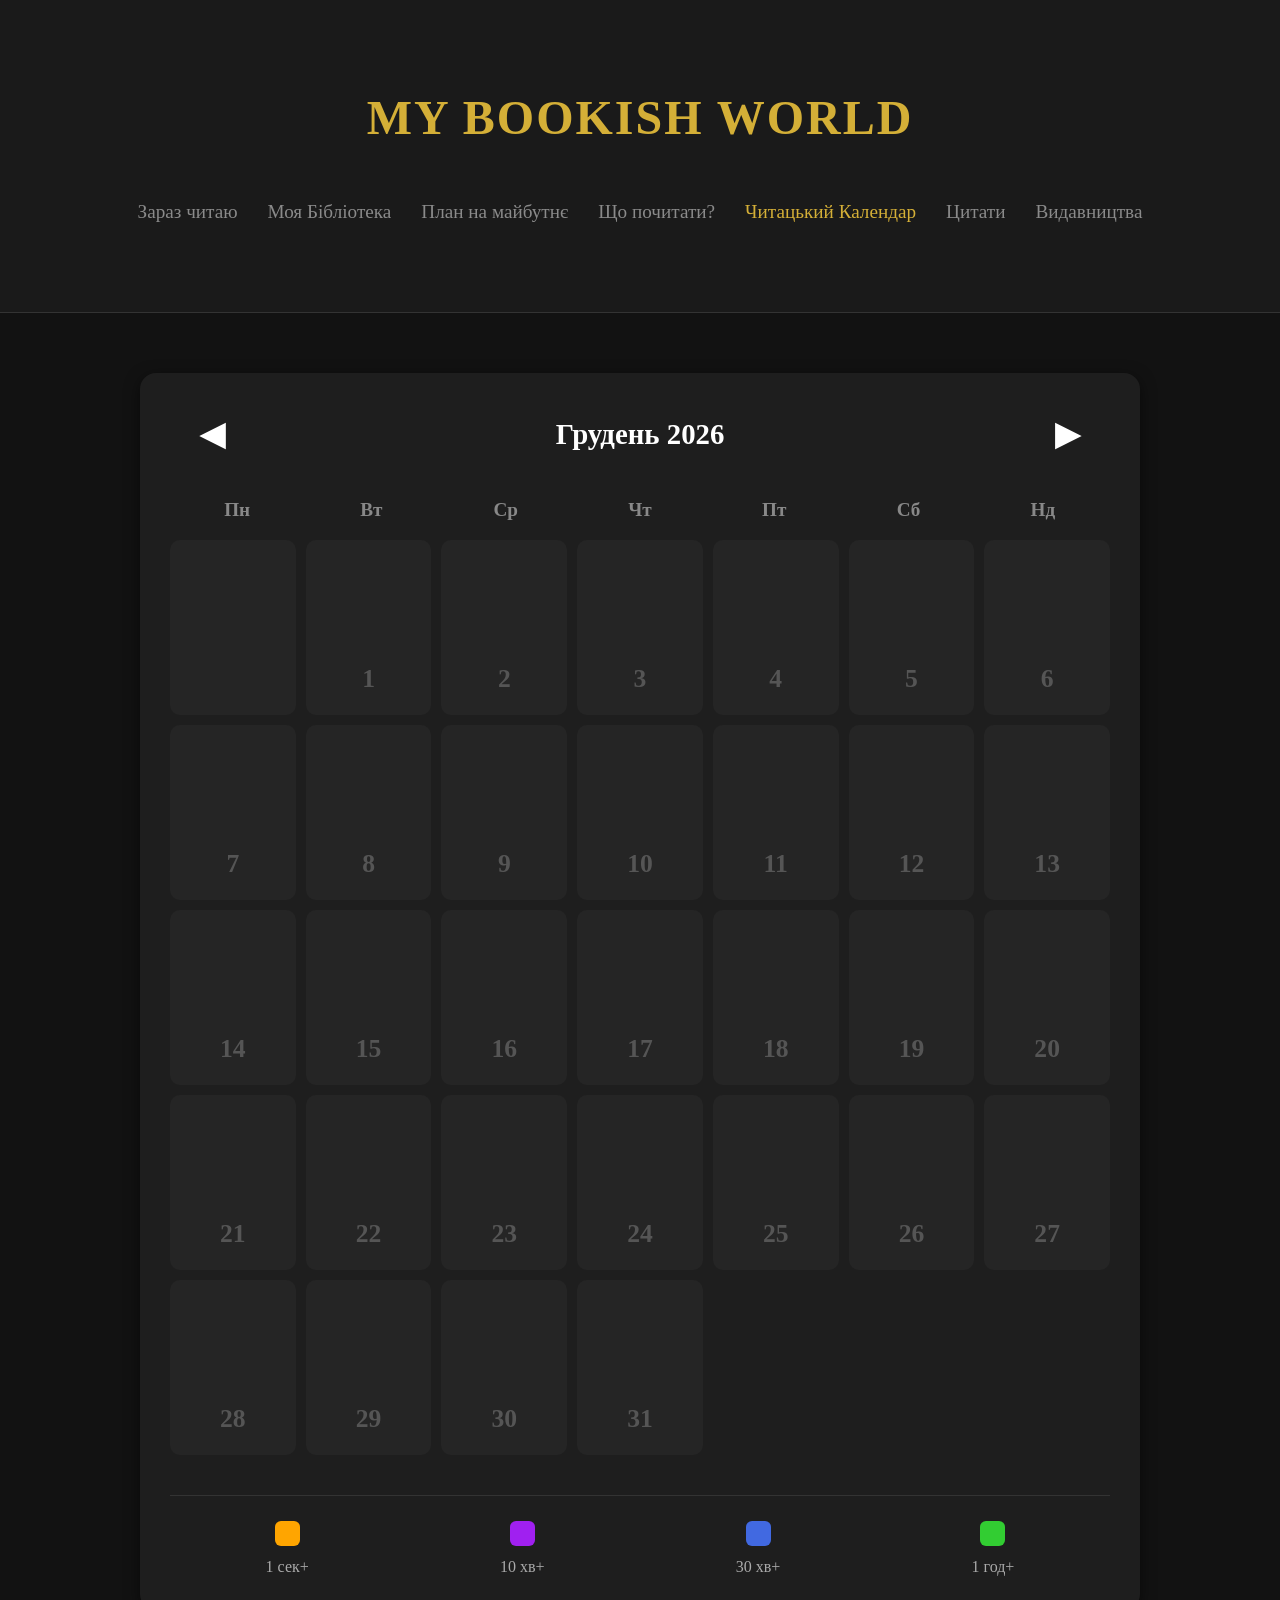
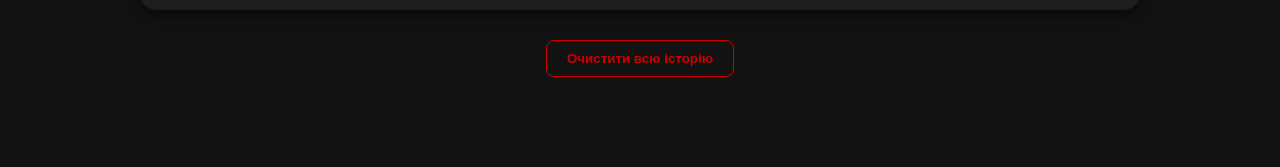
<file: analytics.html>
<!DOCTYPE html>
<html lang="uk">
<head>
    <meta charset="UTF-8">
    <meta name="viewport" content="width=device-width, initial-scale=1.0">
    <title>Календар читання - My Bookish World</title>
    <link rel="stylesheet" href="style.css?v=2">
    <style>
        /* Стилі спеціально для календаря */
        /* Загальна обгортка календаря */
        .calendar-wrapper {
            background: #1e1e1e;
            padding: 30px;
            border-radius: 16px;
            max-width: 1000px; /* Збільшили ширину з 700px до 1000px */
            margin: 0 auto;
            box-shadow: 0 4px 15px rgba(0,0,0,0.5);
        }
        .calendar-header {
            display: flex;
            justify-content: space-between;
            align-items: center;
            margin-bottom: 30px;
        }
        .calendar-header button {
            background: none;
            border: none;
            color: white;
            font-size: 2rem; /* Більші стрілочки */
            cursor: pointer;
            transition: color 0.2s;
        }
        .calendar-header button:hover {
            color: #d4af37;
        }
        .calendar-header h3 {
            margin: 0;
            color: white;
            font-size: 1.8rem; /* Більший шрифт місяця */
            text-transform: capitalize;
        }
        .weekdays {
            display: grid;
            grid-template-columns: repeat(7, 1fr);
            text-align: center;
            font-weight: bold;
            color: #888;
            margin-bottom: 15px;
            font-size: 1.2rem; /* Більші дні тижня */
        }
        .days-grid {
            display: grid;
            grid-template-columns: repeat(7, 1fr);
            gap: 10px; /* Більше простору між днями */
            text-align: center;
        }
        /* Клітинка дня */
        .day-cell {
            min-height: 160px; /* Збільшили висоту комірки (було 110px) */
            display: flex;
            flex-direction: column;
            align-items: center;
            justify-content: flex-end;
            padding-bottom: 15px;
            border-radius: 10px;
            position: relative;
            background: rgba(255, 255, 255, 0.03); /* Зробили фон клітинок трішки помітнішим */
            transition: background 0.2s;
        }

        .day-cell:hover {
            background: rgba(255, 255, 255, 0.06); /* Клітинка трохи підсвічується, коли наводите мишку */
        }

        .day-number {
            font-size: 1.6rem; /* Великі цифри дат (було 1.1rem) */
            font-weight: bold;
            color: #555; 
        }
        /* Обкладинка книги */
        .mini-cover {
            width: 80px;  /* Збільшили ширину фото (було 50px) */
            height: 120px; /* Збільшили висоту фото (було 75px) */
            object-fit: cover;
            border-radius: 6px;
            margin-bottom: 10px;
            box-shadow: 0 4px 12px rgba(0,0,0,0.8);
            transition: transform 0.2s;
            position: relative; /* Необхідно для z-index нижче */
        }
        .mini-cover:hover {
            transform: scale(1.15); /* Обкладинка ще сильніше збільшується при наведенні */
            z-index: 10; /* Щоб при збільшенні обкладинка не ховалася під інші дні */
            cursor: pointer;
        }
        
        /* Кольори для часу читання */
        .color-1 { color: #FFA500; } /* Помаранчевий: 1 сек+ */
        .color-2 { color: #A020F0; } /* Фіолетовий: 10 хв+ */
        .color-3 { color: #4169E1; } /* Синій: 30 хв+ */
        .color-4 { color: #32CD32; } /* Зелений: 1 год+ */

        /* Легенда */
        .legend {
            display: flex;
            justify-content: space-around;
            margin-top: 40px;
            border-top: 1px solid #333;
            padding-top: 25px;
        }
        .legend-item {
            display: flex;
            flex-direction: column;
            align-items: center;
            font-size: 1rem; /* Більший текст легенди */
            color: #aaa;
        }
        .legend-color {
            width: 25px; /* Більші квадратики кольорів */
            height: 25px;
            border-radius: 6px;
            margin-bottom: 8px;
        }
    </style>
</head>
<body>

    <header>
        <h1>My Bookish World</h1>
        <nav>
            <ul>
                <li><a href="index.html">Зараз читаю</a></li>
                <li><a href="library.html">Моя Бібліотека</a></li>
                <li><a href="tbr.html">План на майбутнє</a></li>
                <li><a href="tbr.html#random-section">Що почитати?</a></li>
                <li><a href="analytics.html" style="color: #d4af37;">Читацький Календар</a></li>
                <li><a href="quotes.html">Цитати</a></li>
                <li><a href="publishers.html">Видавництва</a></li>
                
            </ul>
        </nav>
    </header>

    <main style="padding: 20px;">
        <div class="calendar-wrapper">
            <div class="calendar-header">
                <button onclick="changeMonth(-1)">◀</button>
                <h3 id="month-year-display">Місяць Рік</h3>
                <button onclick="changeMonth(1)">▶</button>
            </div>
            
            <div class="weekdays">
                <div>Пн</div><div>Вт</div><div>Ср</div><div>Чт</div><div>Пт</div><div>Сб</div><div>Нд</div>
            </div>
            
            <div class="days-grid" id="calendar-days">
                </div>

            <div class="legend">
                <div class="legend-item"><div class="legend-color" style="background: #FFA500;"></div>1 сек+</div>
                <div class="legend-item"><div class="legend-color" style="background: #A020F0;"></div>10 хв+</div>
                <div class="legend-item"><div class="legend-color" style="background: #4169E1;"></div>30 хв+</div>
                <div class="legend-item"><div class="legend-color" style="background: #32CD32;"></div>1 год+</div>
            </div>
        </div>
        
        <button onclick="clearAnalytics()" style="margin: 30px auto; display: block; background: transparent; color: #cc0000; border: 1px solid #cc0000; padding: 10px 20px; border-radius: 8px; cursor: pointer;">
            Очистити всю історію
        </button>
    </main>
    <script src="script.js"></script>
    <script src="script4.js"></script>
</body>
</html>
</file>
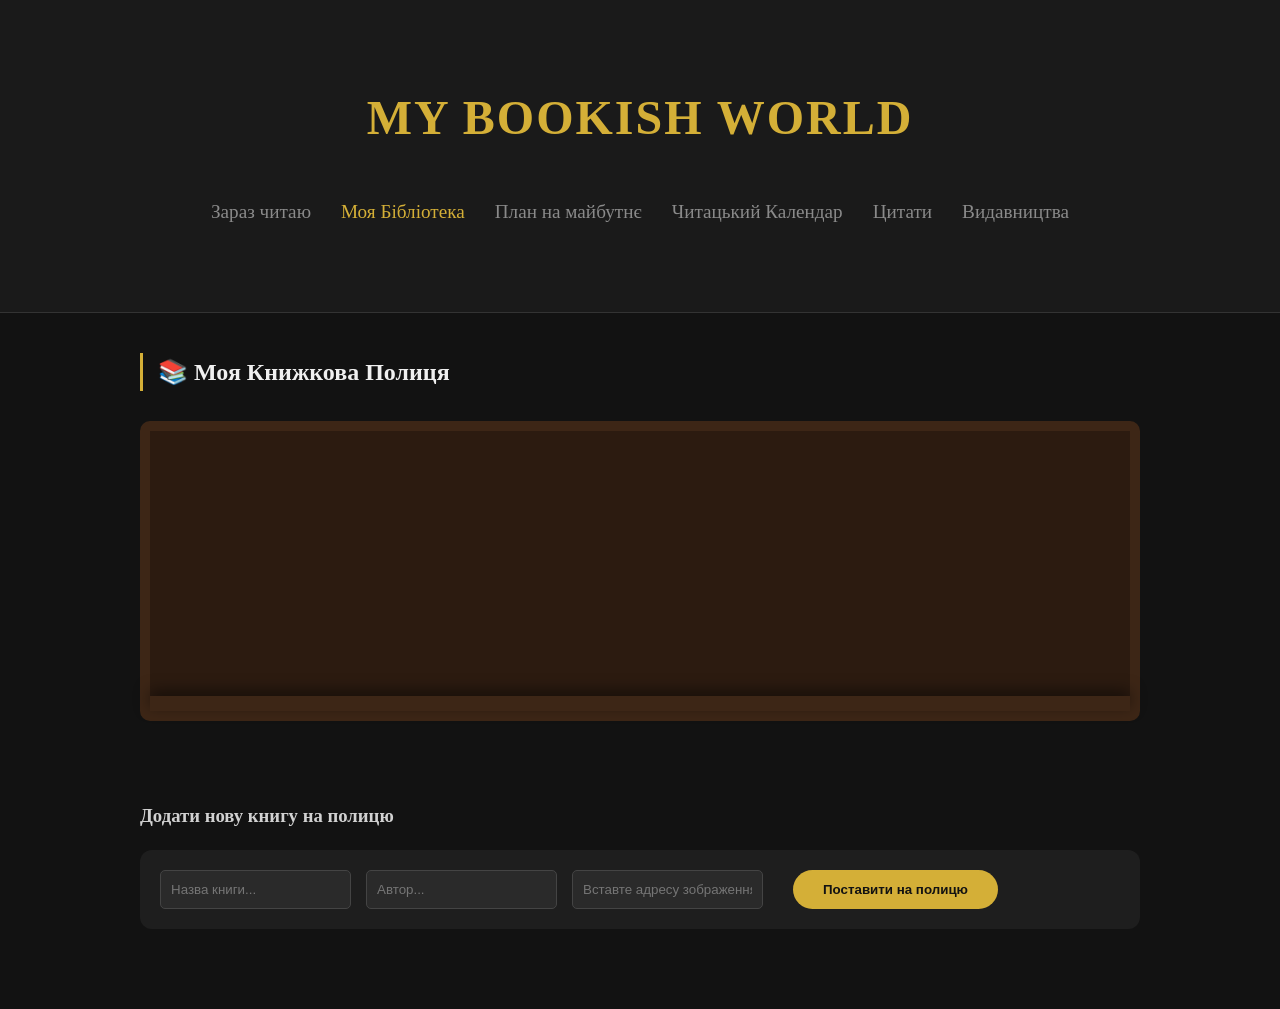
<file: library.html>
<!DOCTYPE html>
<html lang="uk">
<head>
    <meta charset="UTF-8">
    <meta name="viewport" content="width=device-width, initial-scale=1.0">
    <title>Бібліотека</title>
    <link rel="stylesheet" href="style.css">
</head>
<body>

<header>
    <h1>My Bookish World</h1>
    <nav>
        <ul>
            <li><a href="index.html">Зараз читаю</a></li>
            <li><a href="library.html"style="color: #d4af37;">Моя Бібліотека</a></li>
            <li><a href="tbr.html">План на майбутнє</a></li>
            <li><a href="analytics.html">Читацький Календар</a></li>
            <li><a href="quotes.html">Цитати</a></li>
            <li><a href="publishers.html">Видавництва</a></li>
        </ul>
    </nav>
</header>

<main>
    <section id="library-display">
        <h2>📚 Моя Книжкова Полиця</h2>
        <div class="bookshelf" id="bookshelf-container"></div>
    </section>

    <section id="add-book-section">
        <h3>Додати нову книгу на полицю</h3>
        <div class="form-container">
            <input type="text" id="book-title" placeholder="Назва книги...">
            <input type="text" id="book-author" placeholder="Автор...">
            
            <input type="text" id="book-image-url" placeholder="Вставте адресу зображення (URL)..." oninput="previewFromUrl()">
            
            <div id="preview-container"></div>

            <button type="button" onclick="addNewBook()">Поставити на полицю</button>
        </div>
    </section>
</main>
<script src="script2.js"></script>
<button id="scrollTopBtn" onclick="scrollToTop()" title="Повернутися наверх">↑</button>
</body>
</html>
</file>
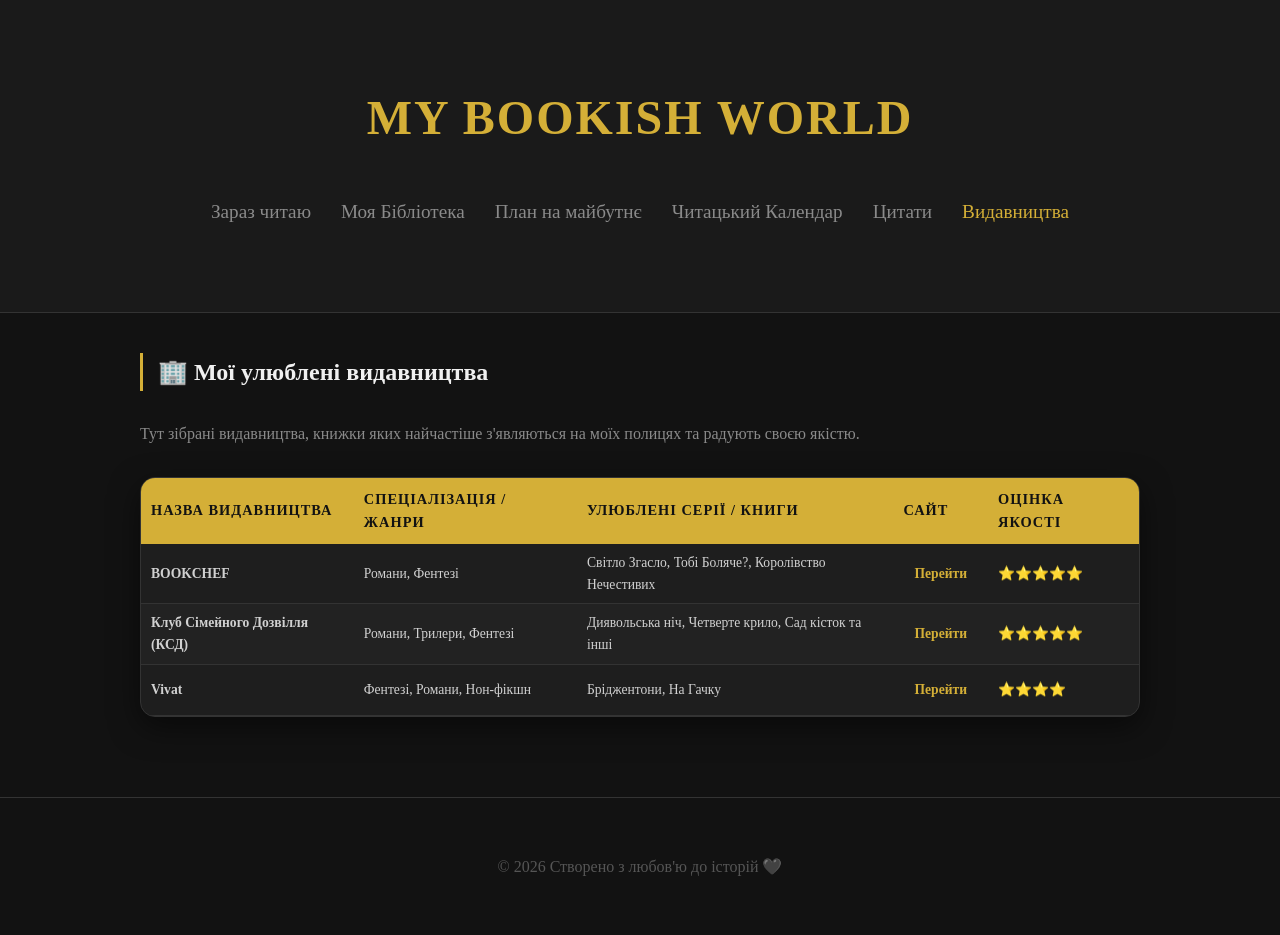
<file: publishers.html>
<!DOCTYPE html>
<html lang="uk">
<head>
    <meta charset="UTF-8">
    <meta name="viewport" content="width=device-width, initial-scale=1.0">
    <title>Мої улюблені видавництва</title>
    <link rel="stylesheet" href="style.css">
</head>
<body>
    <header>
        <h1>My Bookish World</h1>
        <nav>
            <ul>
                <li><a href="index.html">Зараз читаю</a></li>
                <li><a href="library.html">Моя Бібліотека</a></li>
                <li><a href="tbr.html">План на майбутнє</a></li>
                <li><a href="analytics.html">Читацький Календар</a></li>
                <li><a href="quotes.html">Цитати</a></li>
                <li><a href="publishers.html"style="color: #d4af37;">Видавництва</a></li>
            </ul>
        </nav>
    </header>

    <main>
        <section id="publishers-section">
            <h2>🏢 Мої улюблені видавництва</h2>
            <p style="margin-bottom: 20px; color: #8a8a8a;">Тут зібрані видавництва, книжки яких найчастіше з'являються на моїх полицях та радують своєю якістю.</p>
            
            <div class="table-container">
                <table class="publishers-table">
                    <thead>
                        <tr>
                            <th>Назва видавництва</th>
                            <th>Спеціалізація / Жанри</th>
                            <th>Улюблені серії / книги</th>
                            <th>Сайт</th>
                            <th>Оцінка якості</th>
                        </tr>
                    </thead>
                    <tbody>
                        <tr>
                            <td><strong>BOOKCHEF</strong></td>
                            <td>Романи, Фентезі</td>
                            <td>Світло Згасло, Тобі Боляче?, Королівство Нечестивих</td>
                            <td><a href="https://bookchef.ua/" target="_blank">Перейти</a></td>
                            <td>⭐⭐⭐⭐⭐</td>
                        </tr>
                        <tr>
                            <td><strong>Клуб Сімейного Дозвілля (КСД)</strong></td>
                            <td>Романи, Трилери, Фентезі</td>
                            <td>Диявольська ніч, Четверте крило, Сад кісток та інші</td>
                            <td><a href="https://bookclub.ua/" target="_blank">Перейти</a></td>
                            <td>⭐⭐⭐⭐⭐</td>
                        </tr>
                        <tr>
                            <td><strong>Vivat</strong></td>
                            <td>Фентезі, Романи, Нон-фікшн</td>
                            <td>Бріджентони, На Гачку</td>
                            <td><a href="https://vivat-book.com.ua/" target="_blank">Перейти</a></td>
                            <td>⭐⭐⭐⭐</td>
                        </tr>
                    </tbody>
                </table>
            </div>
        </section>
    </main>

    <footer>
        <p>© 2026 Створено з любов'ю до історій 🖤</p>
    </footer>
</body>
</html>
</file>
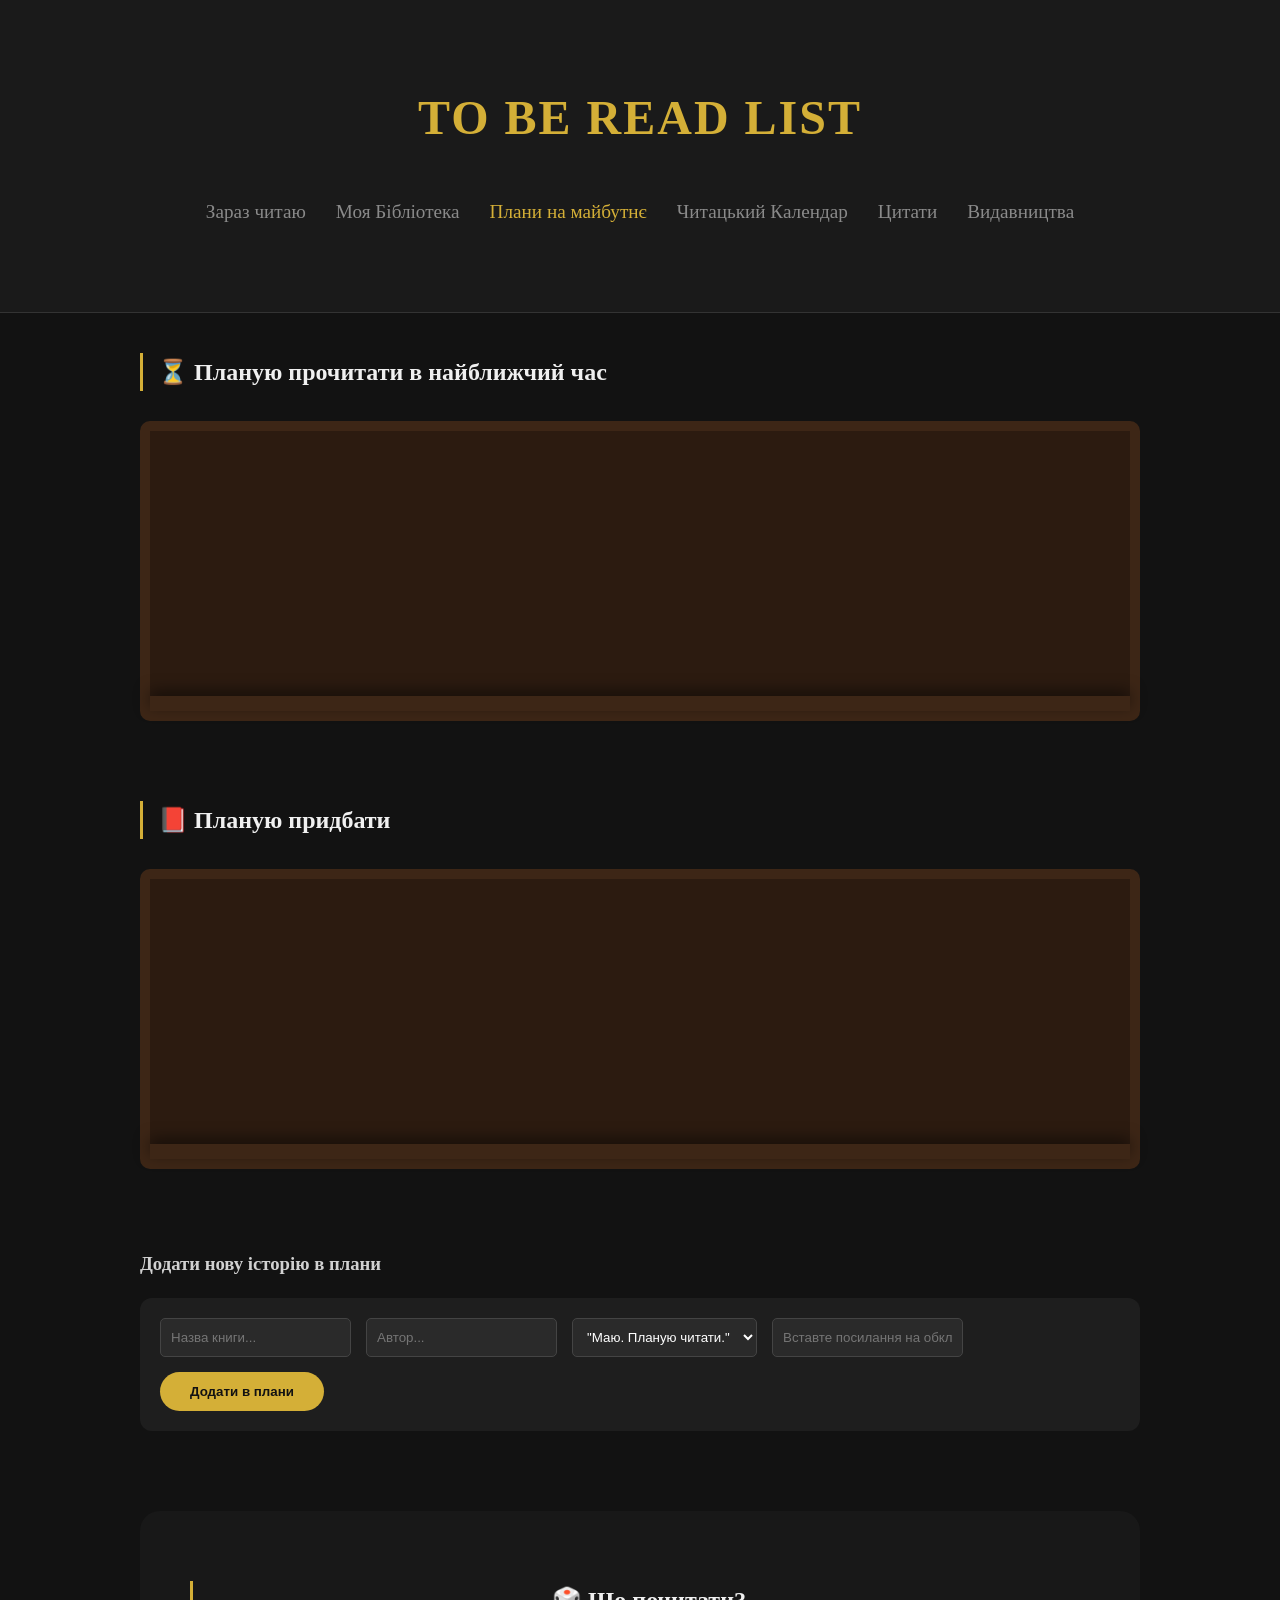
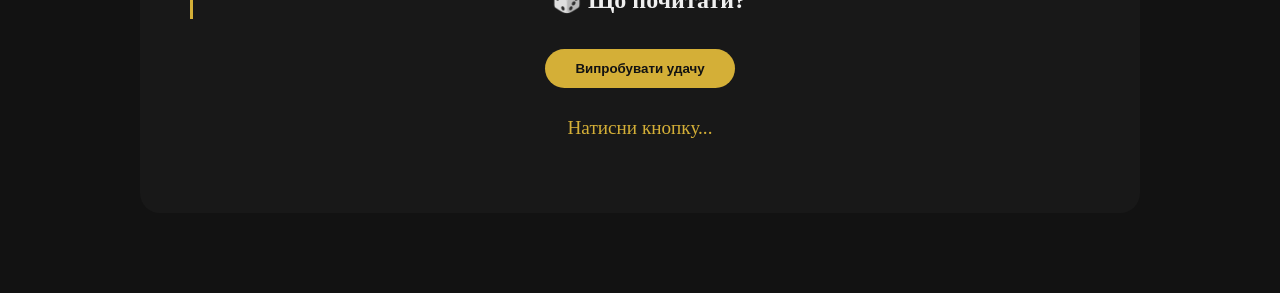
<file: tbr.html>
<!DOCTYPE html>
<html lang="uk">
<head>
    <meta charset="UTF-8">
    <meta name="viewport" content="width=device-width, initial-scale=1.0">
    <title>Плани на майбутнє</title>
    <link rel="stylesheet" href="style.css">
</head>
<body>
    <header>
        <h1>To Be Read List</h1>
        <nav>
            <ul>
                <li><a href="index.html">Зараз читаю</a></li>
                <li><a href="library.html">Моя Бібліотека</a></li>
                <li><a href="tbr.html"style="color: #d4af37;">Плани на майбутнє</a></li>
                <li><a href="analytics.html">Читацький Календар</a></li>
                <li><a href="quotes.html">Цитати</a></li>
                <li><a href="publishers.html">Видавництва</a></li>
                
            </ul>
        </nav>
    </header>

    <main>
        <section id="tbr-wishlist">
            <h2>⏳ Планую прочитати в найближчий час</h2>
            <div class="bookshelf" id="tbr-container"></div>
        </section>

        <section id="tbr-unread">
            <h2>📕 Планую придбати</h2>
            <div class="bookshelf" id="unread-container"></div>
        </section>

        <section id="add-book-section">
            <h3>Додати нову історію в плани</h3>
            <div class="form-container">
                <input type="text" id="book-title" placeholder="Назва книги...">
                <input type="text" id="book-author" placeholder="Автор...">
                
                <select id="shelf-type">
                    <option value="tbr">"Маю. Планую читати."</option>
                    <option value="unread">"Планую придбати"</option>
                </select>

                <input type="text" id="book-url" placeholder="Вставте посилання на обкладинку (URL)..." oninput="previewImageFromUrl()">
                
                <div id="preview-container"></div>
                <button type="button" onclick="addNewBookToTBR()">Додати в плани</button>
            </div>
        </section>
          <section id="random-section">
        <h2>🎲 Що почитати?</h2>
        <div class="random-card">
            <button id="dice-btn" onclick="getRandomBook()">Випробувати удачу</button>
            <p id="result-display">Натисни кнопку...</p>
        </div>
    </section>

    </main>

    <script src="script3.js"></script>
    <button id="scrollTopBtn" onclick="scrollToTop()" title="Повернутися наверх">↑</button>
</body>
</html>
</file>
<file: style.css>
/* --- ОСНОВНЕ ОФОРМЛЕННЯ --- */
body {
    background-color: #121212;
    color: #d1d1d1;
    font-family: 'Georgia', serif;
    margin: 0;
    scroll-behavior: smooth;
    line-height: 1.6;
}

header {
    background-color: #1a1a1a;
    padding: 3rem 1rem;
    text-align: center;
    border-bottom: 1px solid #333;
}

header h1 {
    font-size: 3rem;
    color: #d4af37;
    margin-bottom: 20px;
    letter-spacing: 2px;
    text-transform: uppercase;
}

/* --- НАВІГАЦІЯ --- */
nav ul {
    list-style: none;
    display: flex;
    justify-content: center;
    gap: 30px;
    padding: 20px 0;
}

nav ul li a {
    text-decoration: none;
    color: #8a8a8a;
    font-size: 1.2rem;
    transition: 0.3s;
}

nav ul li a:hover {
    color: #d4af37;
}

/* --- КОНТЕНТ ТА СЕКЦІЇ --- */
main {
    max-width: 1000px;
    margin: 40px auto;
    padding: 0 20px;
}

section {
    margin-bottom: 80px;
}

h2 {
    color: #f0f0f0;
    border-left: 3px solid #d4af37;
    padding-left: 15px;
    margin-bottom: 30px;
}

/* --- КАРТКА "ЗАРАЗ ЧИТАЮ" (ПОВЕРНУТО ВЛІВО ТА ВІДНОВЛЕНО КЛІК) --- */
.reading-card {
    display: flex;
    background: #1e1e1e;
    padding: 25px;
    border-radius: 12px;
    gap: 30px;
    align-items: center;
    border: 1px solid #333;

    /* ФІКС: Картка компактна, але стоїть зліва */
    width: fit-content; 
    margin: 0; /* Прибираємо auto, щоб не було центрування */
    
    box-shadow: 0 4px 20px rgba(0, 0, 0, 0.4);
}

/* Блок з текстом */
.reading-card .info {
    display: flex;
    flex-direction: column;
    gap: 10px;
    min-width: 300px;
}

/* ПОВЕРНУТО ВЛІВО: Заголовок секції "Зараз читаю" */
#now-reading h2 {
    text-align: left; /* Знову зліва */
    border-left: 3px solid #d4af37; /* Повертаємо золоту лінію */
    padding-left: 15px;
    margin-bottom: 30px;
}


/* ФІКС: Контейнер для фото, щоб по ньому можна було клікнути */
.cover-wrapper {
    position: relative;
    cursor: pointer;
    width: 150px; /* Фіксований розмір обгортки */
    height: 220px;
}

.now-reading-img {
    width: 100%;
    height: 100%;
    object-fit: cover;
    border-radius: 8px;
    box-shadow: 0 4px 15px rgba(0,0,0,0.5);
    display: block; /* Забираємо зайві відступи знизу */
}

/* Напис "Змінити фото" при наведенні */
.hover-hint {
    position: absolute;
    top: 0; 
    left: 0;
    width: 100%; 
    height: 100%;
    background: rgba(0,0,0,0.5);
    color: white;
    display: flex;
    align-items: center;
    justify-content: center;
    opacity: 0;
    transition: 0.3s;
    border-radius: 8px;
    font-size: 0.8rem;
    pointer-events: none; /* Клік проходить крізь текст до самої обгортки */
}

.cover-wrapper:hover .hover-hint {
    opacity: 1;
}

.now-reading-img {
    width: 150px;
    height: 220px;
    object-fit: cover;
    border-radius: 8px;
    box-shadow: 0 4px 15px rgba(0,0,0,0.5);
}

.cover-wrapper {
    position: relative;
    cursor: pointer;
}

.hover-hint {
    position: absolute;
    top: 0; left: 0;
    width: 150px; height: 220px;
    background: rgba(0,0,0,0.5);
    color: white;
    display: flex;
    align-items: center;
    justify-content: center;
    opacity: 0;
    transition: 0.3s;
    border-radius: 8px;
    font-size: 0.8rem;
}

.cover-wrapper:hover .hover-hint {
    opacity: 1;
}

/* --- ПРОГРЕС-БАР ТА КАЛЬКУЛЯТОР --- */
.progress-bar {
    background: #333;
    border-radius: 20px;
    height: 25px;
    width: 100%;
    margin-top: 15px;
    overflow: hidden;
}

.progress {
    background: linear-gradient(90deg, #d4af37, #b8952e);
    height: 100%;
    text-align: center;
    line-height: 25px;
    color: #000;
    font-size: 0.8rem;
    font-weight: bold;
    transition: 0.4s;
}

.pages-calc input {
    width: 80px;
    padding: 8px;
    background: #2a2a2a;
    border: 1px solid #444;
    color: white;
    border-radius: 4px;
    margin-right: 10px;
}

/* ЗОЛОТА КОЛЕКЦІЯ (СІТКА */
.book-item {
    display: flex;
    flex-direction: column;
    align-items: center; /* Центруємо все вертикально */
    text-align: center;

    
}

.grid-cover-wrapper {
    position: relative;
    width: 100%;
    height: 220px; 
    background: #1a1a1a;
    border-radius: 8px;
    overflow: hidden;
    border: 1px solid #333;
    display: flex;
    align-items: center;
    justify-content: center;
}

.grid-cover {
    width: 100%;
    height: 220px; 
    background-color: #1a1a1a;
    object-fit: contain; 
    transition: 0.3s;
    display: block;
}

/* ФІКС: ХРЕСТИК ПОСЕРЕДИНІ ТА ПРАВИЛЬНИЙ РОЗМІР */
.del-gold-btn {
    position: absolute;
    top: 5px;
    right: 5px;
    width: 24px;   /* Оптимальний розмір */
    height: 24px;
    background: rgba(204, 0, 0, 0.9);
    color: white;
    border: none;
    border-radius: 50%;
    cursor: pointer;
    
    /* Магія центрування хрестика всередині */
    display: flex;
    align-items: center;
    justify-content: center;
    
    font-size: 16px;
    line-height: 1; 
    z-index: 10;
    opacity: 0;
    transition: 0.2s;
}

.grid-cover-wrapper:hover .del-gold-btn {
    opacity: 1;
}

/* ФІКС: ОЦІНКА ПІД КНИЖКОЮ ПРЯМО ПО ЦЕНТРУ */
.book-item h4 {
    margin: 12px 0 4px 0;
    color: #f0f0f0;
    font-size: 1.1rem;
}

.gold-stars {
    color: #ffd700;
    font-size: 1.2rem;
    display: flex;
    justify-content: center;
    gap: 2px;
    margin-top: 2px;
}

/* --- БІБЛІОТЕЧНІ ПОЛИЦІ --- */
.bookshelf {
    display: flex;
    flex-wrap: wrap;
    gap: 30px;
    padding: 30px 20px;
    background: #2c1b10;
    border: 10px solid #3d2616;
    border-radius: 10px;
    min-height: 220px;
    justify-content: center;
    position: relative;
    overflow: visible; 
}

.bookshelf::after {
    content: "";
    position: absolute;
    bottom: 0; left: 0; right: 0;
    height: 15px;
    background: #3d2616;
    box-shadow: 0 -5px 15px rgba(0,0,0,0.5);
}

.book-card {
    width: 130px;
    height: 200px;
    position: relative;
    transition: transform 0.3s ease;
    cursor: pointer;
    z-index: 1;
}

.book-card img {
    width: 100%;
    height: 100%;
    object-fit: cover;
    border-radius: 2px 5px 5px 2px;
    box-shadow: 5px 5px 15px rgba(0,0,0,0.7);
}

.book-card:hover {
    transform: scale(1.1);
    z-index: 100;
}

.book-info {
    position: absolute;
    bottom: 100% !important; 
    left: 50%;
    transform: translateX(-50%);
    width: 160px;
    background: rgba(0,0,0,0.9);
    color: #d4af37;
    padding: 10px;
    padding-bottom: 20px; 
    border-radius: 8px;
    border: 1px solid #d4af37;
    text-align: center;
    display: none;
    z-index: 101;
    box-shadow: 0 10px 25px rgba(0,0,0,0.8);
}

.book-info::before {
    content: "";
    position: absolute;
    bottom: -20px; 
    left: 0;
    right: 0;
    height: 25px;
    background: transparent;
}

.book-card:hover .book-info,
.book-info:hover {
    display: block !important;
}

.del-btn, .move-btn {
    width: 100%;
    margin-top: 8px;
    padding: 5px;
    border: none;
    border-radius: 4px;
    cursor: pointer;
    font-family: inherit;
    font-size: 0.8rem;
}

.del-btn { background: #cc0000; color: white; }
.move-btn { background: #d4af37; color: black; }

/* --- ФОРМИ ТА КНОПКИ --- */
.form-container {
    display: flex;
    gap: 15px;
    flex-wrap: wrap;
    background: #1e1e1e;
    padding: 20px;
    border-radius: 12px;
}

input[type="text"], input[type="number"], select {
    background: #2a2a2a;
    border: 1px solid #444;
    color: #fff;
    padding: 10px;
    border-radius: 5px;
}

button {
    background: #d4af37;
    color: #121212;
    border: none;
    padding: 12px 30px;
    border-radius: 50px;
    cursor: pointer;
    font-weight: bold;
    transition: 0.3s;
}

button:hover {
    background: #f1c40f;
    box-shadow: 0 0 20px rgba(212, 175, 55, 0.3);
}

/* --- РАНДОМАЙЗЕР --- */
#random-section {
    background: #181818;
    padding: 50px;
    border-radius: 20px;
    text-align: center;
}

#result-display {
    margin-top: 25px;
    font-size: 1.2rem;
    color: #d4af37;
}

footer {
    text-align: center;
    padding: 40px;
    border-top: 1px solid #333;
    color: #555;
}
/* --- ЦЕНТРУВАННЯ ТА РОЗМІР ФОРМИ ДОДАВАННЯ --- */
#add-gold-section {
    display: flex;             /* Робимо флекс-контейнером */
    flex-direction: column;    /* Елементи (заголовок + інпути) один під одним */
    align-items: center;       /* Центруємо заголовок та інпути всередині рамки */
    
    width: fit-content;        /* ФОРМА СТИСКАЄТЬСЯ ПІД РОЗМІР КНОПОК ТА ПОЛІВ */
    margin: 40px auto;         /* ЦЕНТРУЄ ВЕСЬ БЛОК ПОСЕРЕДИНІ СТОРІНКИ */
    
    border: 1px dashed #d4af37;
    padding: 20px 30px;
    border-radius: 12px;
    background: rgba(26, 26, 26, 0.6);
}

/* Контейнер для самих полів (інпутів) */
#add-gold-section .form-container {
    display: flex;
    gap: 12px;                 /* Відстань між полями та кнопкою */
    background: transparent;
    padding: 0;
    margin: 0;
    width: auto;               /* Не даємо розширюватися */
}

/* Налаштування полів, щоб вони не були занадто довгими */
#add-gold-section input, 
#add-gold-section select {
    max-width: 200px;          /* Обмежуємо ширину кожного поля */
}

/* --- СТРІЧКА ЗОЛОТОЇ КОЛЕКЦІЇ (ФІКС ВІДСТУПІВ) --- */
.book-grid {
    display: flex;
    flex-wrap: nowrap;
    overflow-x: auto;
    gap: 25px;
    
    /* ДОДАЄМО ВІДСТУПИ: 20px зверху/знизу та 40px з боків */
    padding: 20px 40px; 
    
    scroll-behavior: smooth;
    width: 100%;
    
    /* Щоб відступи враховувалися в загальну ширину */
    box-sizing: border-box; 

    /* Стиль смуги прокрутки */
    scrollbar-width: thin;
    scrollbar-color: #d4af37 #1a1a1a;

    justify-content: flex-start;
}

/* Налаштування бігунка для Chrome/Safari */
.book-grid::-webkit-scrollbar {
    height: 8px;
}

.book-grid::-webkit-scrollbar-track {
    background: #1a1a1a;
    /* Відступ для доріжки, щоб вона не була на всю ширину */
    margin: 0 40px; 
    border-radius: 10px;
}

.book-grid::-webkit-scrollbar-thumb {
    background: #d4af37;
    border-radius: 10px;
}
/* Додай це в самий кінець свого style.css */
.reading-card .pages-calc {
    display: flex;
    align-items: center;
    gap: 10px;
}

.reading-card h3 {
    margin: 0;
    color: #d4af37;
}

#add-reading-form input {
    max-width: 150px;
}
/* Центрування лише блоку додавання книги до читання */
#add-reading-form {
    display: flex;
    flex-direction: column;
    align-items: center;
    
    width: fit-content;           /* Стискаємо рамку під розмір вмісту */
    margin: 40px auto !important; /* Ставимо строго по центру сторінки */
    
    border: 1px dashed #d4af37;
    padding: 20px 30px;
    border-radius: 12px;
    background: rgba(26, 26, 26, 0.6);
}

/* Контейнер для інпутів всередині цієї форми */
#add-reading-form .form-container {
    display: flex;
    gap: 12px;
    justify-content: center;
    background: transparent;
    padding: 0;
}
/* --- КОНТЕЙНЕР ДЛЯ КНИГ (РЯДОК) --- */
/* --- КОНТЕЙНЕР ДЛЯ КНИГ (РЯДОК БЕЗ ЗМЕНШЕННЯ) --- */
#reading-list-container {
    display: flex !important;
    flex-direction: row !important;
    flex-wrap: nowrap !important;
    gap: 25px;
    overflow-x: auto;
    padding: 20px 5px;
    width: 100%;
    scroll-behavior: smooth;
    align-items: flex-start;
}

/* Налаштування бігунка під книгами */
#reading-list-container::-webkit-scrollbar {
    height: 8px;
}
#reading-list-container::-webkit-scrollbar-thumb {
    background: #d4af37;
    border-radius: 10px;
}

/* --- САМА КАРТКА (ПОВЕРНУТО РОЗМІР) --- */
.reading-card {
    display: flex;
    flex: 0 0 auto;       /* Це критично: забороняє картці стискатися */
    background: #1e1e1e;
    padding: 25px;        /* Повернуто великі відступи */
    border-radius: 12px;
    gap: 30px;            /* Повернуто простір між фото і текстом */
    align-items: center;
    border: 1px solid #333;
    width: fit-content;   /* Картка сама розшириться скільки треба */
    min-width: 450px;     /* Повертаємо солідний розмір */
    position: relative;
    box-shadow: 0 4px 20px rgba(0, 0, 0, 0.4);
}

/* Повертаємо розмір фото як було */
.reading-card .cover-wrapper {
    width: 150px;
    height: 220px;
    flex-shrink: 0;
}

/* Текст всередині картки */
.reading-card .info {
    flex-grow: 1;
    min-width: 0; /* Дозволяє тексту не розпирати картку */
}

.reading-card h3 {
    font-size: 1.1rem;
    margin: 0 0 5px 0;
    white-space: nowrap;
    overflow: hidden;
    text-overflow: ellipsis; /* Якщо назва довга, вона обріжеться крапками */
    position: relative; 
    z-index: 1;
}

/* --- ТАБЛИЦЯ ВИДАВНИЦТВ --- */
.table-container {
    overflow-x: auto;
    margin-top: 30px;
    border-radius: 15px;
    box-shadow: 0 10px 30px rgba(0, 0, 0, 0.5);
    border: 1px solid #333;
    background: #1e1e1e;
}

.publishers-table {
    width: 100%;
    border-collapse: separate; /* Дозволяє закруглювати кути */
    border-spacing: 0;
    color: #d1d1d1;
    text-align: left;
}

.publishers-table th {
    background-color: #d4af37;
    color: #121212;
    padding: 18px 15px;
    font-size: 1rem;
    text-transform: uppercase;
    letter-spacing: 1px;
    font-weight: bold;
}

.publishers-table td {
    padding: 15px;
    border-bottom: 1px solid #2a2a2a;
    transition: 0.3s;
}

/* Ефект "зебри" — парні рядки трохи світліші */
.publishers-table tbody tr:nth-child(even) {
    background: rgba(255, 255, 255, 0.02);
}

/* Підсвічування рядка при наведенні */
.publishers-table tbody tr:hover {
    background-color: rgba(212, 175, 55, 0.05);
}

.publishers-table tbody tr:hover td {
    color: #fff;
    border-bottom-color: #d4af37;
}

.publishers-table a {
    color: #d4af37;
    text-decoration: none;
    font-weight: bold;
    display: inline-block;
    padding: 5px 10px;
    border: 1px solid transparent;
    border-radius: 5px;
    transition: 0.3s;
}

.publishers-table a:hover {
    background: rgba(212, 175, 55, 0.1);
    border-color: #d4af37;
    color: #f1c40f;
}

/* Адаптація для маленьких екранів */
@media (max-width: 600px) {
    .publishers-table th, 
    .publishers-table td {
        padding: 12px 10px;
        font-size: 0.9rem;
    }
}
/* --- КНОПКА "ВГОРУ" --- */
#scrollTopBtn {
    display: none; /* Прихована, поки ми на самому верху */
    position: fixed;
    bottom: 30px;
    right: 30px;
    z-index: 999; /* Щоб була поверх усіх інших елементів */
    font-size: 24px;
    font-weight: bold;
    border: none;
    outline: none;
    background-color: #d4af37;
    color: #121212;
    cursor: pointer;
    width: 50px;
    height: 50px;
    border-radius: 50%;
    box-shadow: 0 4px 15px rgba(0, 0, 0, 0.5);
    transition: 0.3s;

    padding: 0;
    align-items: center;
    justify-content: center;
}

#scrollTopBtn:hover {
    background-color: #f1c40f;
    transform: translateY(-5px); /* Легкий підскок при наведенні */
    box-shadow: 0 6px 20px rgba(212, 175, 55, 0.4);
}
/* АДАПТАЦІЯ ДЛЯ МОБІЛЬНИХ ПРИСТРОЇВ */
@media (max-width: 600px) {
    /* Заголовок робимо меншим */
    header h1 {
        font-size: 1.8rem;
        padding: 1rem 0.5rem;
    }

    /* Меню перетворюємо на стовпчик або даємо йому переноситися */
    nav ul {
        flex-direction: column;
        gap: 10px;
        padding: 10px;
    }

    nav ul li a {
        font-size: 1rem;
    }

    /* Картка "Зараз читаю" стає вертикальною */
    .reading-card {
        flex-direction: column; /* Фото зверху, текст знизу */
        min-width: 100%;        /* На всю ширину екрана */
        padding: 15px;
        gap: 15px;
        position: relative; /* Це нормально */
        z-index: 1;
    }

    .reading-card .cover-wrapper {
        width: 120px;           /* Трішки менше фото для телефону */
        height: 180px;
    }

    /* Поля вводу робимо на всю ширину */
    .form-container, #add-reading-form .form-container {
        flex-direction: column;
        width: 90%;
    }

    input[type="text"], input[type="number"], select, button {
        width: 100%; /* Щоб кнопки було зручно натискати пальцем */
        box-sizing: border-box;
    }

    /* Сітка золотої колекції */
    .book-grid {
        padding: 10px;
        gap: 15px;
    }
}
/* ПОВНЕ ВИПРАВЛЕННЯ КАЛЕНДАРЯ ДЛЯ МОБІЛОК */
@media (max-width: 600px) {
    /* Загальне налаштування екрана */
    .calendar-wrapper {
        padding: 5px;
        max-width: 100%;
        margin: 0;
    }

    /* Назви днів тижня */
    .weekdays div {
        font-size: 0.75rem;
        padding: 5px 0;
        color: #d4af37;
    }

    /* Сітка календаря */
    .days-grid {
        gap: 3px;
        grid-template-columns: repeat(7, 1fr);
    }

    /* Клітинка дня */
    .day-cell {
        min-height: 85px; 
        padding: 3px;
        background: rgba(255, 255, 255, 0.03);
        border: 1px solid #2a2a2a;
        display: flex;
        flex-direction: column;
        justify-content: space-between;
    }

    /* КНИЖКА В КАЛЕНДАРІ: Тепер вона гарна */
    .mini-cover {
        width: 100%;
        aspect-ratio: 2 / 3; /* Співвідношення сторін книжки */
        object-fit: cover;
        border-radius: 2px;
        box-shadow: 0 2px 5px rgba(0,0,0,0.5);
    }

    /* Цифра дня */
    .day-number {
        font-size: 0.8rem;
        text-align: center;
        margin-top: 2px;
        font-weight: bold;
    }

    /* Сьогоднішній день */
    .day-cell.today {
        border-color: #d4af37;
        background: rgba(212, 175, 55, 0.15);
    }
}
@media (max-width: 600px) {
    .day-cell {
        background-color: rgba(0,0,0,0) !important; /* Примусово прозорий */
        border: none !important;
        min-height: 70px !important;
    }
    .mini-cover {
        width: 35px !important; 
        height: 50px !important;
        display: block !important;
        margin: 0 auto !important;
    }
}
/* СТИЛІ ДЛЯ ЦИТАТ */
.quote-item {
    background: rgba(255, 255, 255, 0.05);
    border-left: 3px solid #d4af37;
    padding: 15px;
    margin-bottom: 15px;
    font-style: italic;
    position: relative;
}

.quote-page {
    display: block;
    font-size: 0.8rem;
    color: #d4af37;
    margin-bottom: 5px;
    font-weight: bold;
}

.modal {
    position: fixed;
    top: 0; left: 0; width: 100%; height: 100%;
    background: rgba(0,0,0,0.9);
    display: flex;
    justify-content: center;
    align-items: center;
    z-index: 1000;
}

.modal-content {
    background: #1a1a1a;
    padding: 20px;
    width: 90%;
    max-width: 600px;
    max-height: 80vh;
    overflow-y: auto;
    border: 1px solid #d4af37;
    border-radius: 10px;
}
/* ВІКНО ОБРІЗКИ ФОТО */
.cropper-modal-overlay {
    position: fixed; top: 0; left: 0; width: 100%; height: 100%;
    background: rgba(0,0,0,0.95);
    display: flex; flex-direction: column;
    justify-content: center; align-items: center;
    z-index: 10000; padding: 20px; box-sizing: border-box;
}

.cropper-container-wrapper {
    width: 100%; max-height: 70vh;
    overflow: hidden;
    margin-bottom: 20px;
    border: 1px solid #d4af37;
    background: #000;
}

#image-to-crop {
    max-width: 100%;
    display: block;
}

.cropper-buttons {
    display: flex; gap: 15px; width: 100%; max-width: 400px;
}

.cropper-btn {
    flex: 1; padding: 15px; border-radius: 10px;
    font-weight: bold; cursor: pointer; border: none; font-size: 1rem;
}

.cropper-btn.cancel { background: #444; color: white; }
.cropper-btn.confirm { background: #d4af37; color: black; }
/*стиль для точок обрізання */
.crop-point {
    width: 20px;
    height: 20px;
    background: white;
    border: 2px solid #d4af37;
    border-radius: 50%;
    position: absolute;
    cursor: move;
    z-index: 10001;
    transform: translate(-50%, -50%);
}
#crop-canvas {
    max-width: 100%;
    max-height: 70vh;
    border: 1px solid #d4af37;
}
/* --- СТИЛІ ДЛЯ МОДАЛКИ ДОДАВАННЯ КНИГИ --- */
.add-quote-modal {
    position: fixed !important;
    top: 0 !important;
    left: 0 !important;
    width: 100vw !important;
    height: 100vh !important;
    background: rgba(0,0,0,0.9) !important;
    display: flex !important;
    justify-content: center !important;
    align-items: center !important;
    z-index: 999999 !important;
    padding: 10px !important;
    box-sizing: border-box !important;
}

.add-quote-modal > div {
    background: #1a1a1a !important;
    padding: 25px !important;
    border: 1px solid #d4af37 !important;
    border-radius: 15px !important;
    width: 95% !important;
    max-width: 400px !important;
    text-align: center !important;
    box-sizing: border-box !important;
    position: relative !important;
}

/* Фікс для полів введення, щоб не вилазили */
.add-quote-modal input, 
.add-quote-modal select, 
.add-quote-modal button {
    width: 100% !important;
    max-width: 100% !important;
    display: block !important;
    box-sizing: border-box !important;
    margin-bottom: 15px !important;
}
/* Компактна таблиця */
.publishers-table td {
    padding: 8px 10px !important;
    font-size: 0.85rem !important;
    border-bottom: 1px solid #333 !important;
}

.publishers-table th {
    padding: 10px !important;
    font-size: 0.9rem !important;
}
</file>
